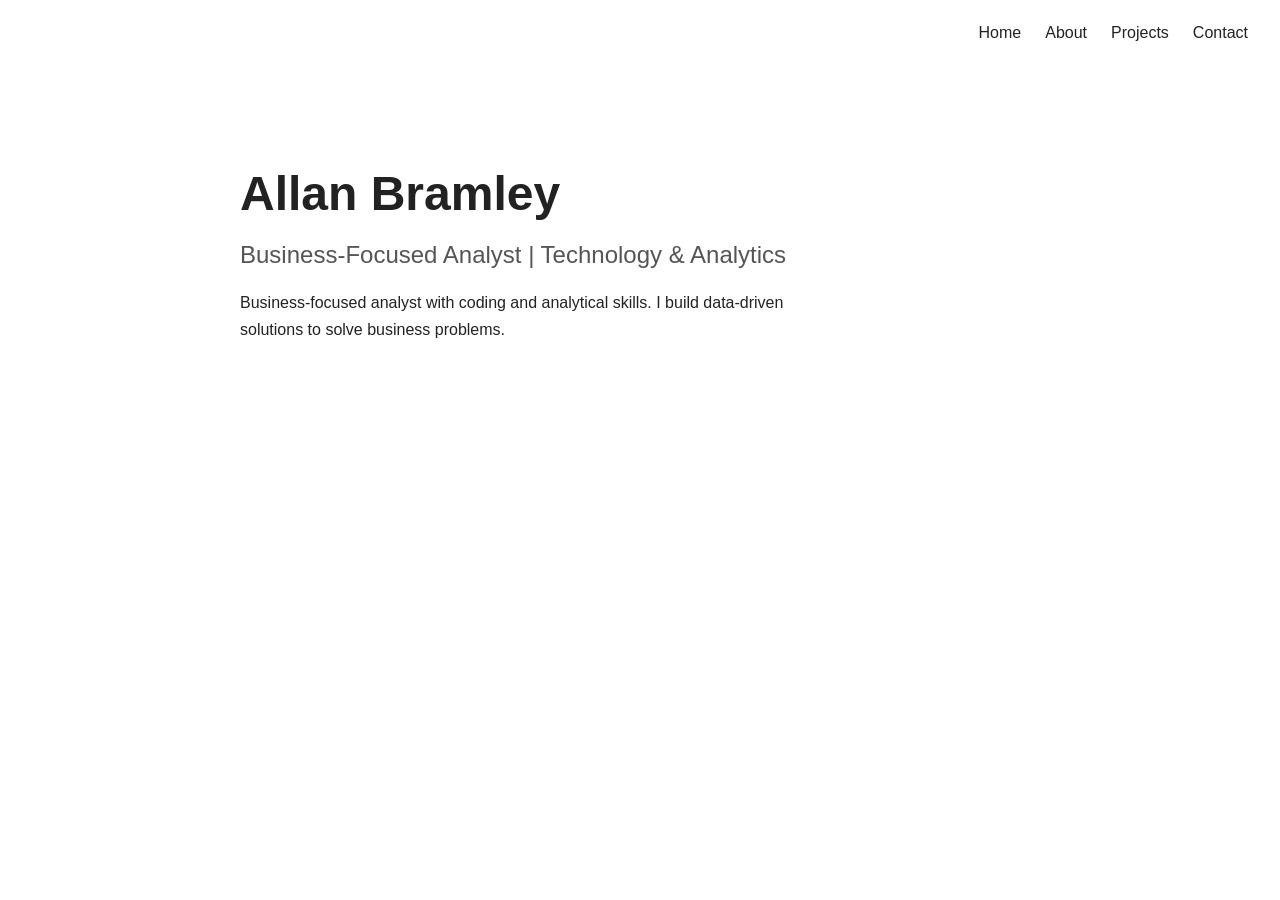
<file: index.html>
<!DOCTYPE html>
<html lang="en">
  <head>
    <meta charset="UTF-8" />
    <meta name="viewport" content="width=device-width, initial-scale=1.0" />
    <title>Allan's Portfolio</title>
    <link rel="stylesheet" href="style.css" />
  </head>

  <body>
    <nav class="navbar">
      <ul class="nav-links">
        <li><a href="index.html">Home</a></li>
        <li><a href="about.html">About</a></li>
        <li><a href="projects.html">Projects</a></li>
        <li><a href="contact.html">Contact</a></li>
      </ul>
    </nav>

    <main class="hero">
      <h1>Allan Bramley</h1>

      <h2>Business-Focused Analyst | Technology & Analytics</h2>

      <p>
        Business-focused analyst with coding and analytical skills. I build
        data-driven solutions to solve business problems.
      </p>
    </main>
  </body>
</html>
</file>
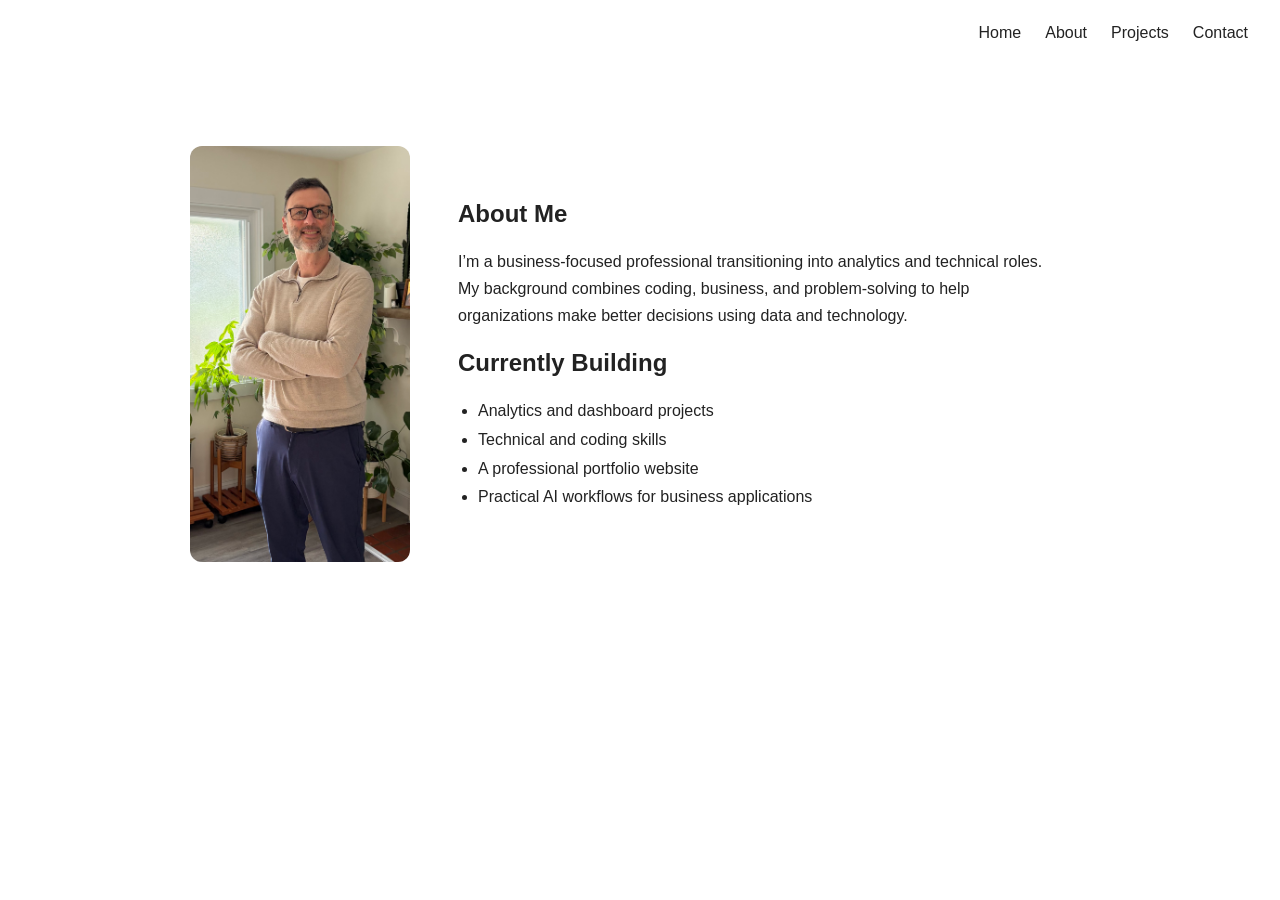
<file: about.html>
<!DOCTYPE html>
<html lang="en">
  <head>
    <meta charset="UTF-8" />
    <meta name="viewport" content="width=device-width, initial-scale=1.0" />
    <title>About</title>
    <link rel="stylesheet" href="style.css" />
  </head>
  <body>
    <nav class="navbar">
      <ul class="nav-links">
        <li><a href="index.html">Home</a></li>
        <li><a href="about.html">About</a></li>
        <li><a href="projects.html">Projects</a></li>
        <li><a href="contact.html">Contact</a></li>
      </ul>
    </nav>

    <section class="about-container">
      <img src="images/profile.jpeg" alt="Photo of Allan" class="profile-pic" />

      <div class="about-text">
        <h1>About Me</h1>

        <p>
          I’m a business-focused professional transitioning into analytics and
          technical roles. My background combines coding, business, and
          problem-solving to help organizations make better decisions using data
          and technology.
        </p>
        <h2>Currently Building</h2>

        <ul class="building-list">
          <li>Analytics and dashboard projects</li>
          <li>Technical and coding skills</li>
          <li>A professional portfolio website</li>
          <li>Practical AI workflows for business applications</li>
        </ul>
      </div>
    </section>
  </body>
</html>
</file>
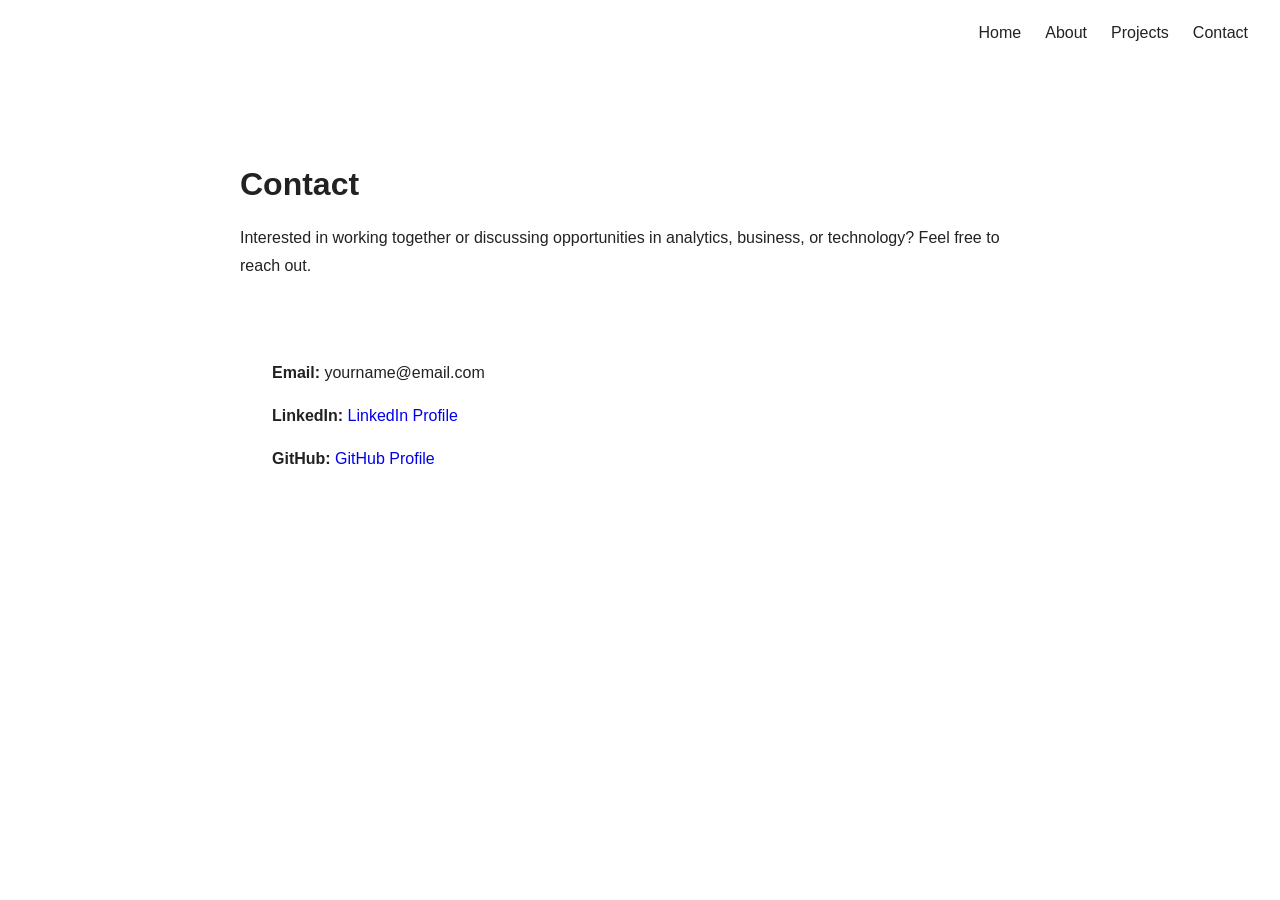
<file: contact.html>
<!DOCTYPE html>
<html lang="en">
  <head>
    <meta charset="UTF-8" />
    <meta name="viewport" content="width=device-width, initial-scale=1.0" />
    <title>Contact</title>
    <link rel="stylesheet" href="style.css" />
  </head>
  <body>
    <nav class="navbar">
      <ul class="nav-links">
        <li><a href="index.html">Home</a></li>
        <li><a href="about.html">About</a></li>
        <li><a href="projects.html">Projects</a></li>
        <li><a href="contact.html">Contact</a></li>
      </ul>
    </nav>

    <main class="contact-page">
      <h1>Contact</h1>

      <p>
        Interested in working together or discussing opportunities in analytics,
        business, or technology? Feel free to reach out.
      </p>

      <section class="contact-info">
        <p>
          <strong>Email:</strong>
          yourname@email.com
        </p>

        <p>
          <strong>LinkedIn:</strong>
          <a href="#">LinkedIn Profile</a>
        </p>

        <p>
          <strong>GitHub:</strong>
          <a href="#">GitHub Profile</a>
        </p>
      </section>
    </main>
  </body>
</html>
</file>
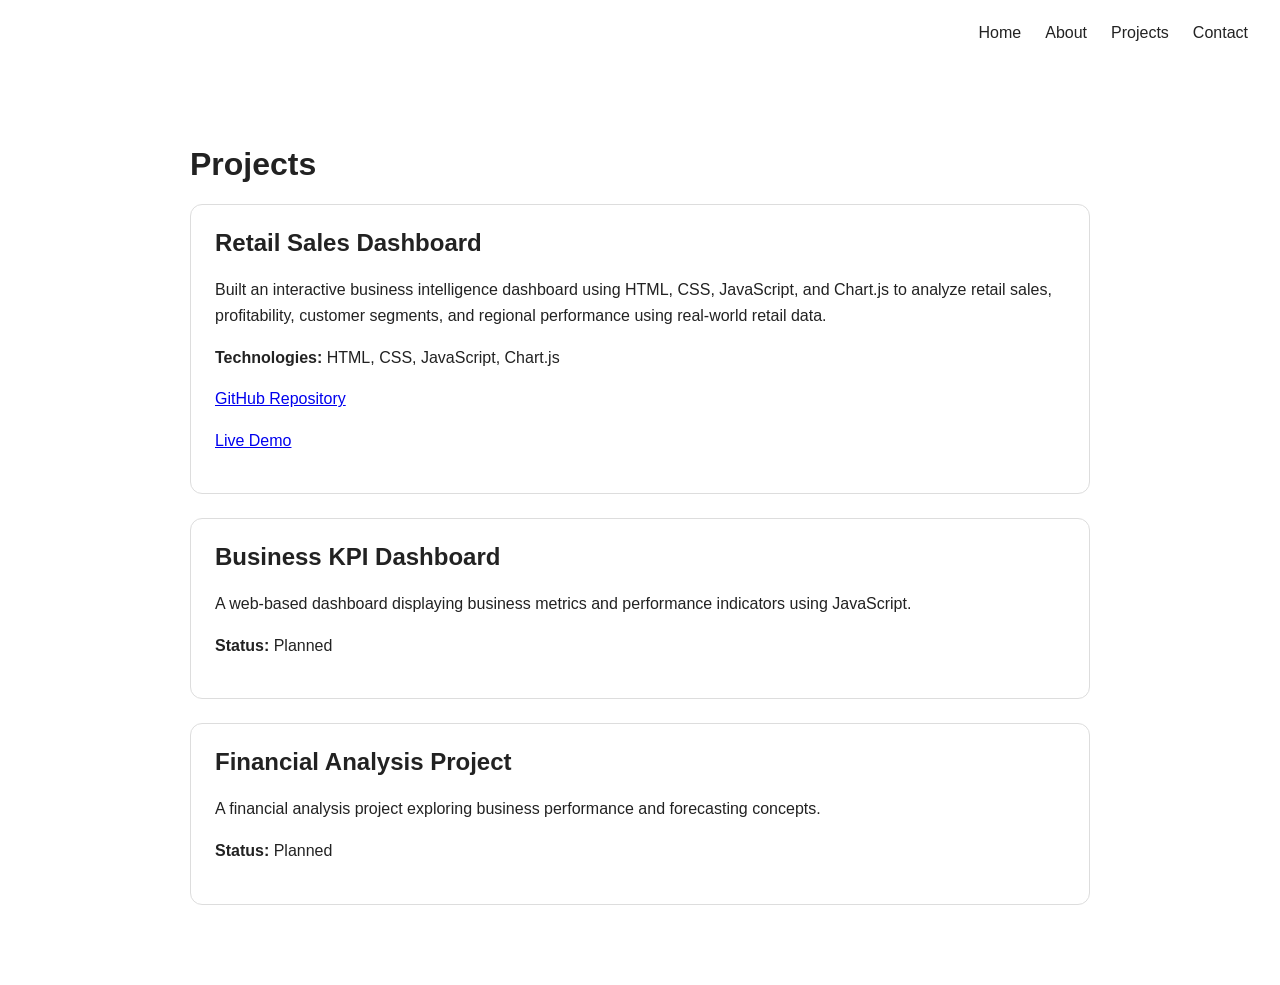
<file: projects.html>
<!DOCTYPE html>
<html lang="en">
  <head>
    <meta charset="UTF-8" />
    <meta name="viewport" content="width=device-width, initial-scale=1.0" />
    <title>Projects</title>
    <link rel="stylesheet" href="style.css" />
  </head>
  <body>
    <nav class="navbar">
      <ul class="nav-links">
        <li><a href="index.html">Home</a></li>
        <li><a href="about.html">About</a></li>
        <li><a href="projects.html">Projects</a></li>
        <li><a href="contact.html">Contact</a></li>
      </ul>
    </nav>

    <main class="projects-page">
      <h1>Projects</h1>

      <div class="project-card">
        <h2>Retail Sales Dashboard</h2>

        <p>
          Built an interactive business intelligence dashboard using HTML, CSS,
          JavaScript, and Chart.js to analyze retail sales, profitability,
          customer segments, and regional performance using real-world retail
          data.
        </p>

        <p>
          <strong>Technologies:</strong>
          HTML, CSS, JavaScript, Chart.js
        </p>

        <p>
          <a
            href="https://github.com/digisoup/retail-sales-dashboard"
            target="_blank"
          >
            GitHub Repository
          </a>
        </p>

        <p>
          <a
            href="https://digisoup.github.io/retail-sales-dashboard/"
            target="_blank"
          >
            Live Demo
          </a>
        </p>
      </div>

      <div class="project-card">
        <h2>Business KPI Dashboard</h2>
        <p>
          A web-based dashboard displaying business metrics and performance
          indicators using JavaScript.
        </p>

        <p><strong>Status:</strong> Planned</p>
      </div>

      <div class="project-card">
        <h2>Financial Analysis Project</h2>
        <p>
          A financial analysis project exploring business performance and
          forecasting concepts.
        </p>

        <p><strong>Status:</strong> Planned</p>
      </div>
    </main>
  </body>
</html>
</file>
<file: style.css>
nav {
    padding: 1rem;
    display: flex;
    justify-content: flex-end;
    
  }
  
  nav ul {
    display: flex;
    gap: 20px;
    list-style: none;
    padding: 0;
  }
  
  nav a {
    text-decoration: none;
    color: black;
    font-weight: 500;
    transition: 0.3s;

  }
  nav a:hover {
    color:gray
  }
  .about-container {
    display: flex;
    align-items: center;
    gap: 2rem;
    max-width: 900px;
    margin: auto;
    padding: 2rem;
  }
  
  .profile-pic {
    width: 220px;
    height:auto;
    border-radius: 12px;
  }
  
  .about-text {
    max-width: 500px;
  }
  .project-card {
    border: 1px solid #ddd;
    padding: 1.5rem;
    margin-bottom: 1rem;
    border-radius: 10px;
  }
  .contact-info {
    padding: 2rem;
  }
  
  .contact-info p {
    margin-bottom: 1rem;
  }
  
  .contact-info a {
    text-decoration: none;
  }
  
  .contact-info a:hover {
    text-decoration: underline;
  }
  body {
    margin: 0;
    font-family: Arial, sans-serif;
    color: #222;
    overflow-x:hidden;
  }
  @media (max-width: 768px) {
    .hero h1 {
      font-size: 2.2rem;
    }
  }
  @media (max-width: 768px) {
    .about-container {
      flex-direction: column;
      text-align: center;
    }
  
    .nav-links {
      flex-direction: column;
      gap: 10px;
    }
  }
  .navbar {
    display: flex;
    justify-content: flex-end;
    padding: 1.5rem 2rem;
  }
  
  .nav-links {
    display: flex;
  
    gap: 1.5rem;
    list-style: none;
    margin: 0;
    padding: 0;
  }
  
  .nav-links a {
    text-decoration: none;
    color: #222;
    transition: 0.2s ease;
  }
  
  .nav-links a:hover {
    background-color: #f3f3f3;
    padding: 8px 12px;
    border-radius: 6px;
  }
  
  .hero {
    max-width: 800px;
    margin: 100px auto;
    padding: 0 20px;
  }
  
  .hero h1 {
    font-size: 3rem;
    margin-bottom: 0.5rem;
  }
  
  .hero h2 {
    font-size: 1.5rem;
    font-weight: normal;
    color: #555;
  }
  
  .hero p {
    line-height: 1.7;
    max-width: 600px;
  }
  .contact-page {
    max-width: 800px;
    margin: 100px auto;
    padding: 0 20px;
  }
  
  .contact-page p {
    line-height: 1.7;
  }
  
  .contact-info {
    margin-top: 2rem;
  }
  .projects-page {
    max-width: 900px;
    margin: 80px auto;
    padding: 0 20px;
  }
  
  .project-card {
    border: 1px solid #ddd;
    border-radius: 12px;
    padding: 1.5rem;
    margin-bottom: 1.5rem;
    transition: transform 0.2s ease,
                box-shadow 0.2s ease;
  }
  
  .project-card:hover {
    transform: translateY(-3px);
  }
  
  .project-card h2 {
    margin-top: 0;
  }
  
  .project-card p {
    line-height: 1.6;
  }
  .about-container {
    display: flex;
    align-items: center;
    gap: 3rem;
    max-width: 900px;
    margin: 80px auto;
    padding: 0 20px;
  }
  
  .profile-pic {
    max-width: 100%;
    border-radius: 12px;
    height: auto;
  }
  
  .about-text {
    max-width: 600px;
  }
  
  .about-text p {
    line-height: 1.7;
  }
  .building-list {
    line-height: 1.8;
    padding-left: 20px;
  }
</file>
